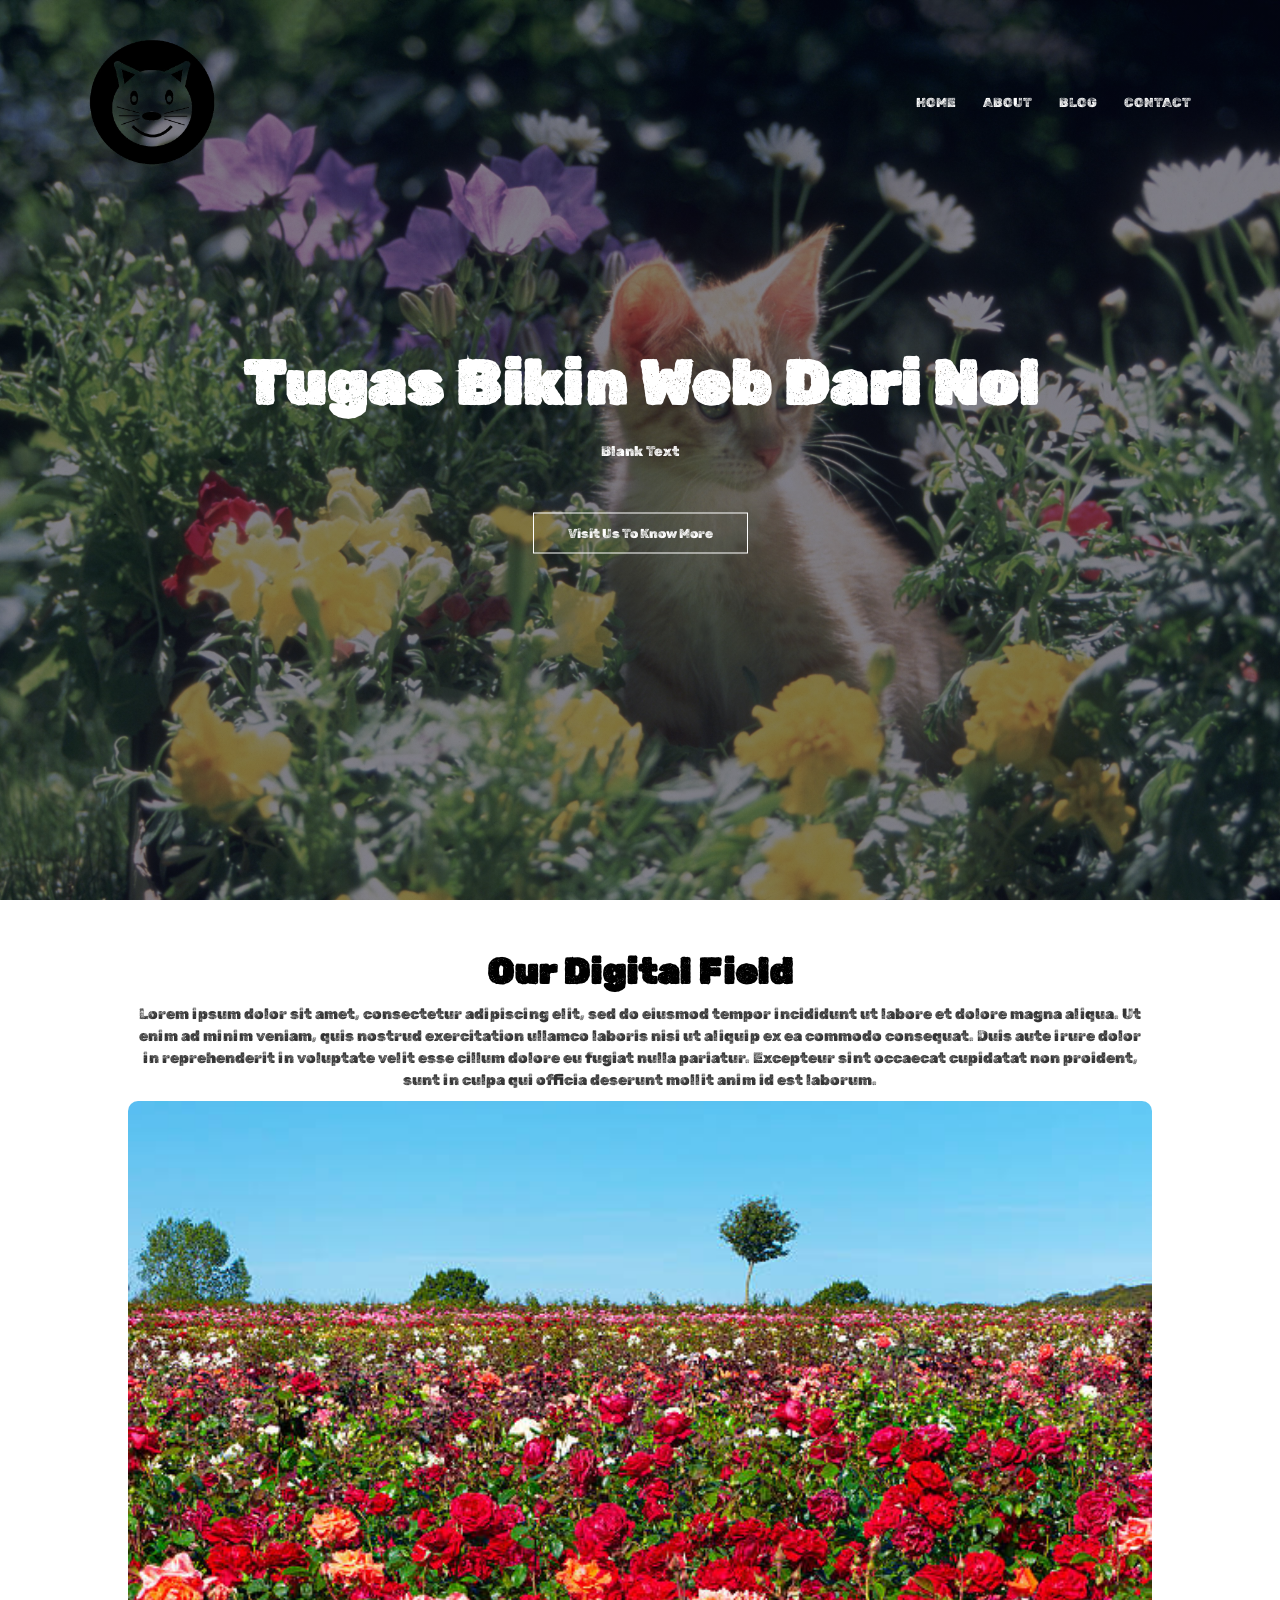
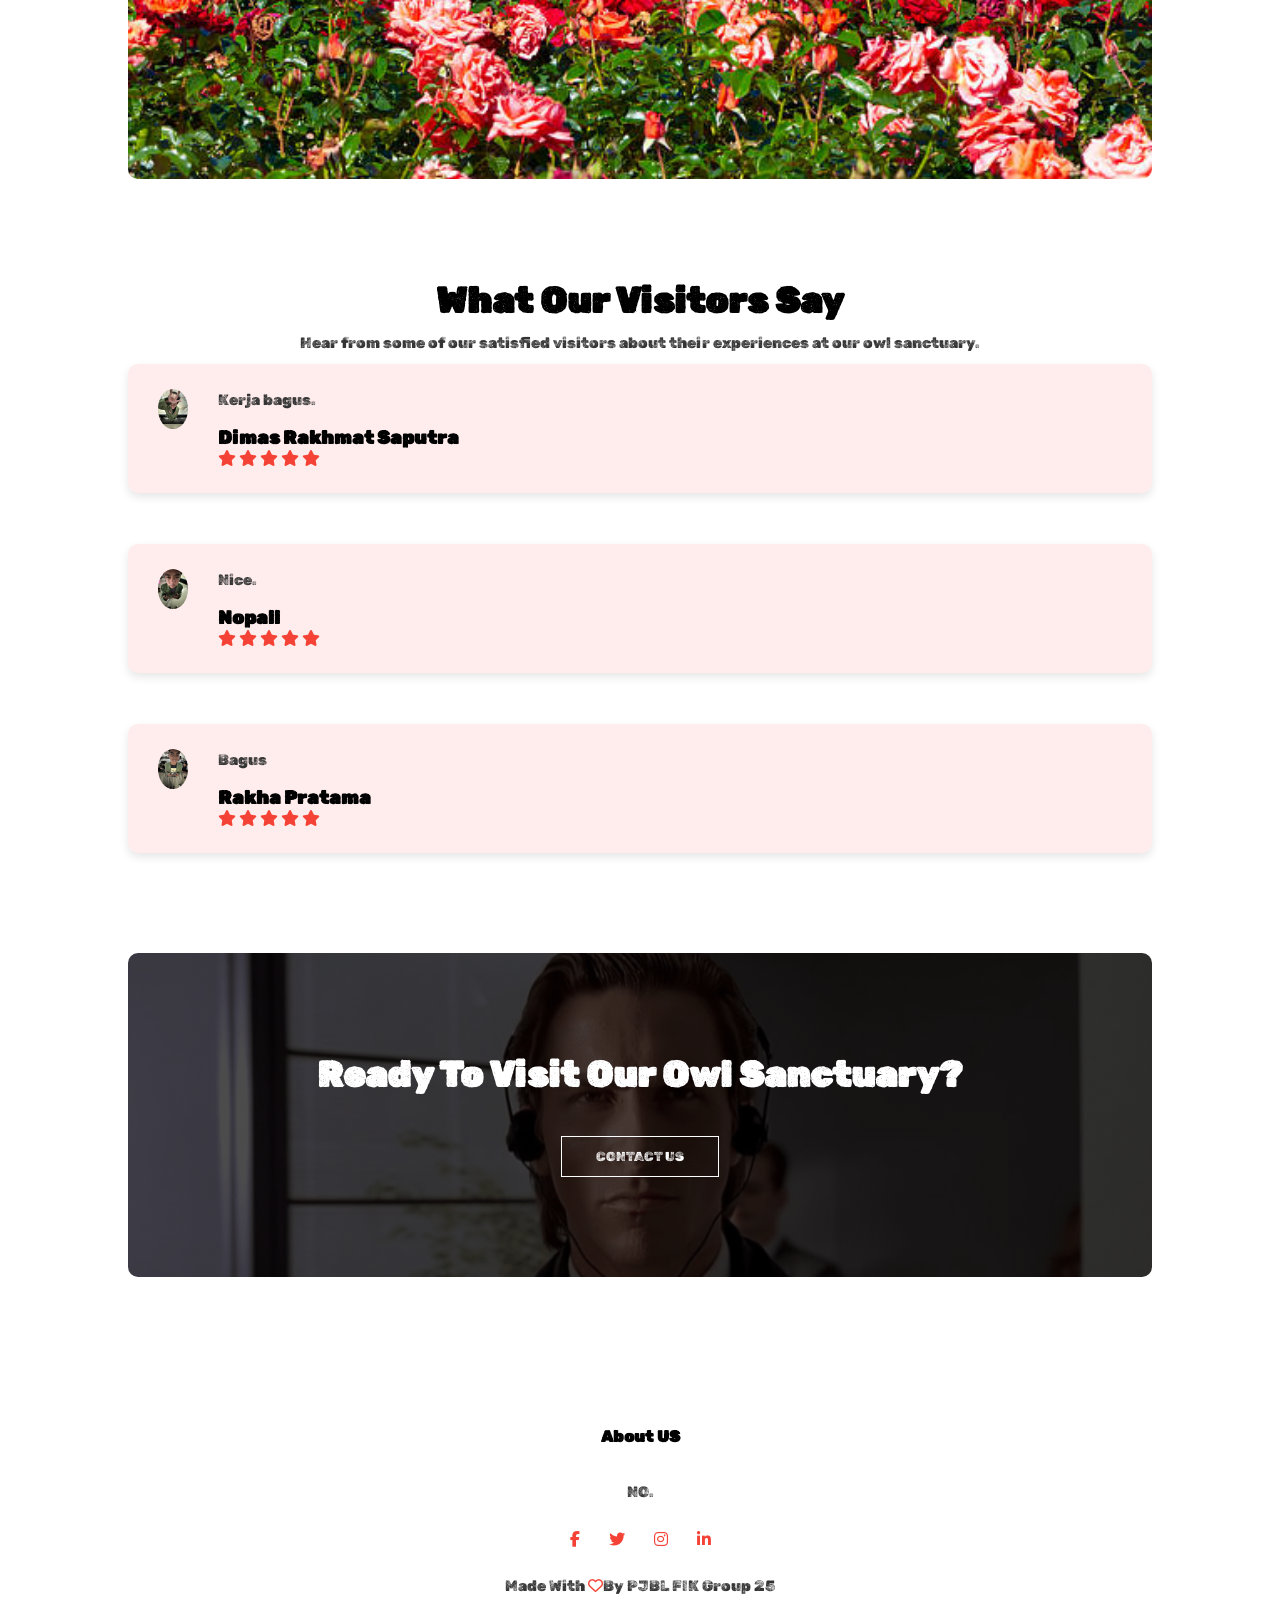
<file: index.html>
<!DOCTYPE html>
<html> 
<head>
    <meta name="viewport" content="width=device-width, initial-scale=1.0">
    <title>Web PJBL</title>
    <link rel="stylesheet" href="style.css">
    <link rel="preconnect" href="https://fonts.gstatic.com" crossorigin>
<link href="https://fonts.googleapis.com/css2?family=Rubik+Dirt&display=swap" rel="stylesheet">
<link rel="stylesheet" href="https://cdnjs.cloudflare.com/ajax/libs/font-awesome/6.6.0/css/all.min.css">
</head>
<body>
    <section class="header">
        <nav>
            <a href="index.html"><img src="image/Logokucing.png"></a>
            <div class="nav-links" id="navLinks">
                <i class="fa-solid fa-xmark" onclick="hideMenu()"></i>
                <ul>
                    <li><a href="index.html">HOME</a></li>
                    <li><a href="about.html">ABOUT</a></li>
                    <li><a href="Blog.html">BLOG</a></li>
                    <li><a href="contact.html">CONTACT</a></li>
                </ul>
            </div>
            <i class="fa-solid fa-bars" onclick="showMenu()"></i>
        </nav>

    <div class="text-box">
        <h1>Tugas Bikin Web Dari Nol</h1>
        <p> Blank Text
        </p>
        <a href="" class="hero-btn">Visit Us To Know More</a>
    </div>

    </section>

    <section class="CourseHeader">
        <h1> Our Digital Field</h1>
        <p> Lorem ipsum dolor sit amet, consectetur adipiscing elit, sed do eiusmod tempor incididunt ut labore et dolore magna aliqua. Ut enim ad minim veniam, quis nostrud exercitation ullamco laboris nisi ut aliquip ex ea commodo consequat. Duis aute irure dolor in reprehenderit in voluptate velit esse cillum dolore eu fugiat nulla pariatur. Excepteur sint occaecat cupidatat non proident, sunt in culpa qui officia deserunt mollit anim id est laborum.</p>

        <div class="row">
            <div class="CourseHeader-col">
                <img src="image/rosefield.jpg">
            </div>
        </div>
    </section>

     <!--- Testimony--->
     <section class="Testimony">
        <h1> What Our Visitors Say</h1>
        <p> Hear from some of our satisfied visitors about their experiences at our owl sanctuary.</p>

        <div class="row">
            <div class="Testimony-col">
                <img src="image/Visitor1.jpeg">
                <div>
                    <p>Kerja bagus.</p>
                    <h3>Dimas Rakhmat Saputra</h3>
                    <i class="fa fa-star"></i>
                    <i class="fa fa-star"></i>
                    <i class="fa fa-star"></i>
                    <i class="fa fa-star"></i>
                    <i class="fa fa-star"></i>
                </div>
            </div>
            <div class="Testimony-col">
                <img src="image/Visitor2.jpeg">
                <div>
                    <p>Nice.</p>
                    <h3>Nopall</h3>
                    <i class="fa fa-star"></i>
                    <i class="fa fa-star"></i>
                    <i class="fa fa-star"></i>
                    <i class="fa fa-star"></i>
                    <i class="fa fa-star"></i>
                </div>
            </div>
            <div class="Testimony-col">
                <img src="image/Visitor3.jpeg">
                <div>
                    <p>Bagus</p>
                    <h3>Rakha Pratama</h3>
                    <i class="fa fa-star"></i>
                    <i class="fa fa-star"></i>
                    <i class="fa fa-star"></i>
                    <i class="fa fa-star"></i>
                    <i class="fa fa-star"></i>
                </div>
            </div>
        </div>
     </section>

     <!--- Call To Action --->

     <section class="cta">
        <h1> Ready To Visit Our Owl Sanctuary?</h1>
        <a href="" class="hero-btn">CONTACT US</a> 
     </section>

     <!--- Footer --->

     <section class="footer">
        <h4>About US</h4>
        <p> NO.</p>
        <div class="icons">
            <i class="fa-brands fa-facebook-f"></i>
            <i class="fa-brands fa-twitter"></i>
            <i class="fa-brands fa-instagram"></i>
            <i class="fa-brands fa-linkedin-in"></i>
        </div>
        <p>Made With <i class="fa-regular fa-heart"></i>By PJBL FIK Group 25</p>
     </section>
    <!-- JavaScript for Toggle Menu -->
<script>

    var navLinks = document.getElementById("navLinks");
    function showMenu(){
        navLinks.style.right = "0";
    }
    function hideMenu(){
        navLinks.style.right = "-200px";
    }

</script>

</body>
</html>
</file>
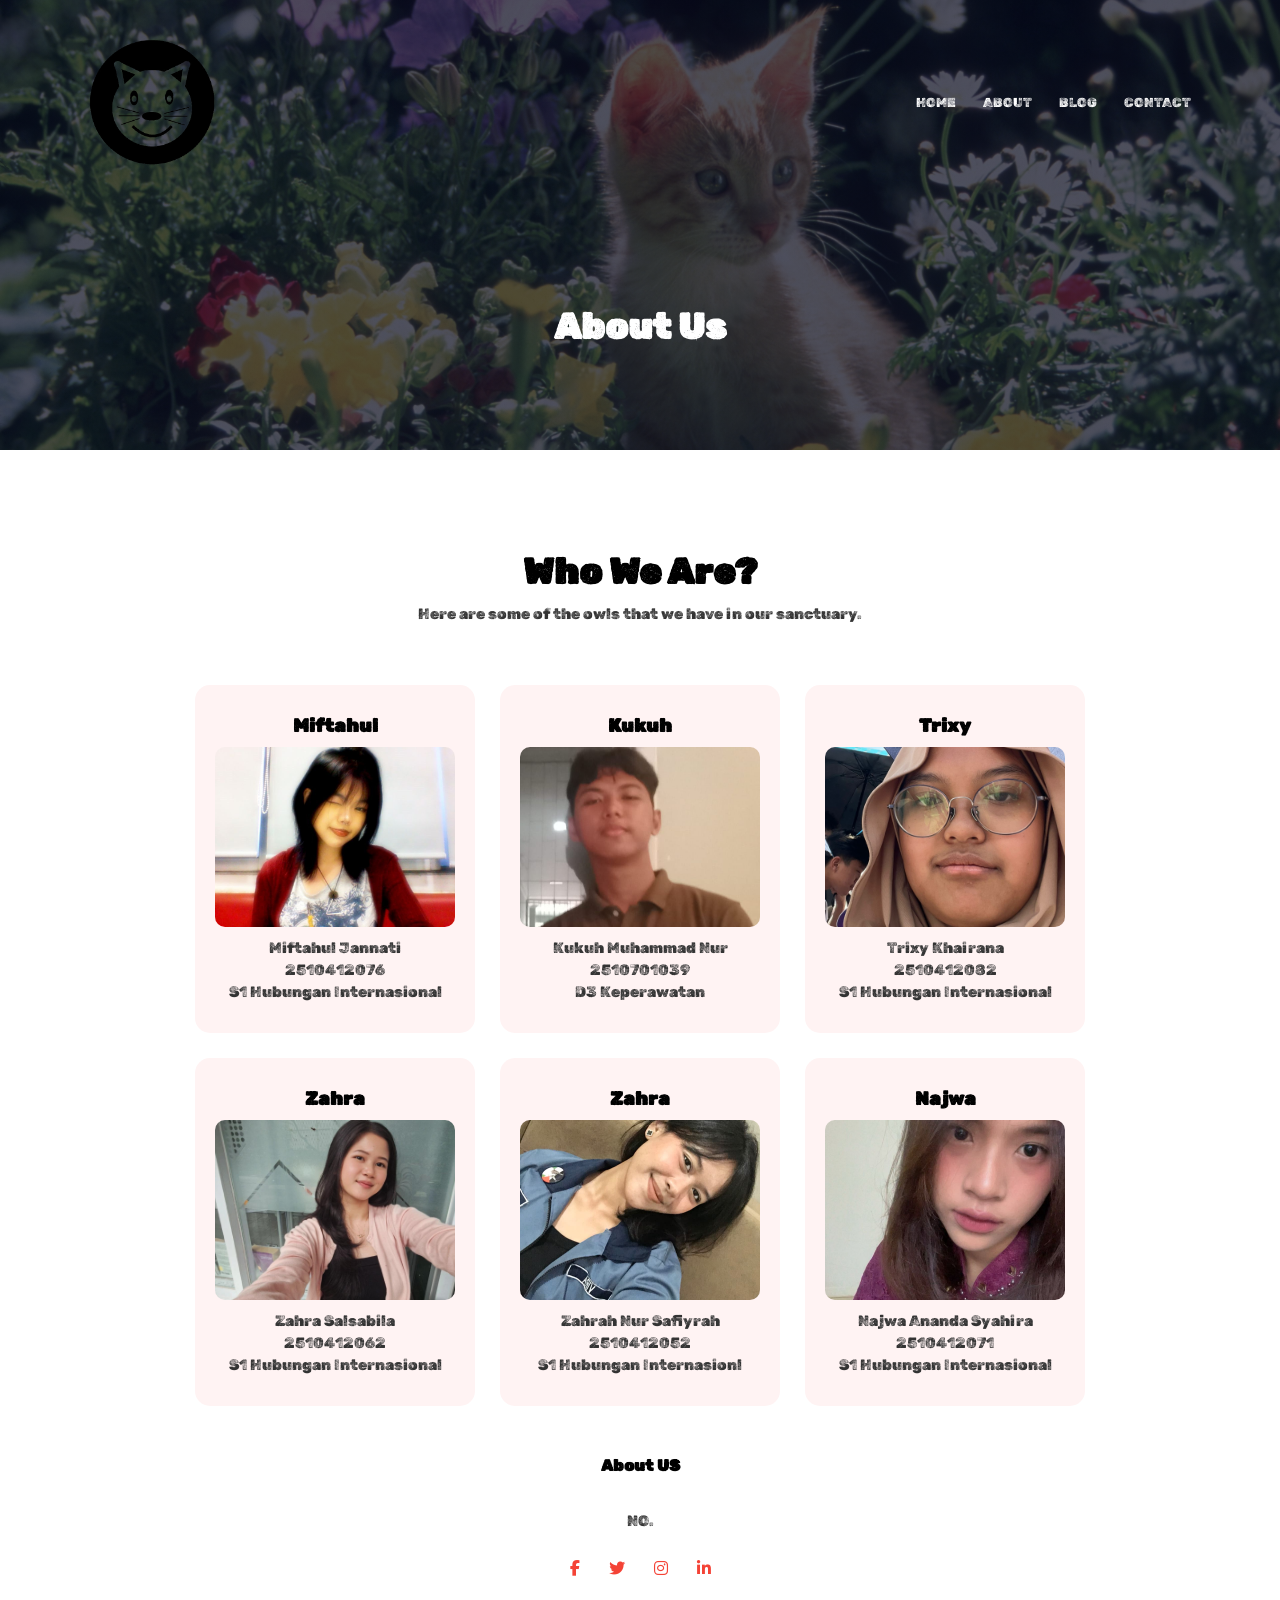
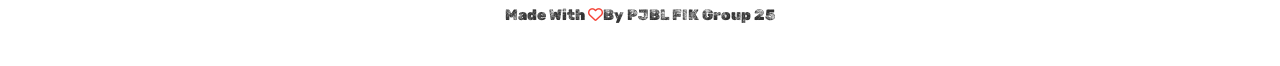
<file: about.html>
<!DOCTYPE html>
<html> 
<head>
    <meta name="viewport" content="width=device-width, initial-scale=1.0">
    <title>Web PJBL</title>
    <link rel="stylesheet" href="style.css">
    <link rel="preconnect" href="https://fonts.gstatic.com" crossorigin>
<link href="https://fonts.googleapis.com/css2?family=Rubik+Dirt&display=swap" rel="stylesheet">
<link rel="stylesheet" href="https://cdnjs.cloudflare.com/ajax/libs/font-awesome/6.6.0/css/all.min.css">
</head>
<body>
    <section class="sub-header">
        <nav>
            <a href="index.html"><img src="image/Logokucing.png"></a>
            <div class="nav-links" id="navLinks">
                <i class="fa-solid fa-xmark" onclick="hideMenu()"></i>
                <ul>
                    <li><a href="index.html">HOME</a></li>
                    <li><a href="about.html">ABOUT</a></li>
                    <li><a href="Blog.html">BLOG</a></li>
                    <li><a href="contact.html">CONTACT</a></li>
                </ul>
            </div>
            <i class="fa-solid fa-bars" onclick="showMenu()"></i>
        </nav>
        <h1>About Us</h1>
    </section>

    <!--- About Us --->
    <section class="AboutUs">
        <h1>Who We Are?</h1>
        <p> Here are some of the owls that we have in our sanctuary.</p>

        <div class="about-row">
            <div class="AboutUs-col">
                <h3>Miftahul</h3>
                <img src="image/miftahul_jannati.jpg">
                <p>Miftahul Jannati <br>2510412076 <br>S1 Hubungan Internasional</p>
                </div>

            <div class="AboutUs-col">
                <h3>Kukuh</h3>
                <img src="image/Kukuh_muhammad_nur.jpg">
                <p>Kukuh Muhammad Nur <br>2510701039<br>D3 Keperawatan</p>
                </div>

            <div class="AboutUs-col">
                <h3>Trixy</h3>
                <img src="image/Trixy_khairana.jpg">
                <p>Trixy Khairana<br>2510412082<br>S1 Hubungan Internasional</p>
                </div>

            <div class="AboutUs-col">
                <h3>Zahra</h3>
                <img src="image/Zahra_salsabila.jpg">
                <p>Zahra Salsabila<br>2510412062<br>S1 Hubungan Internasional</p>
                </div>

            <div class="AboutUs-col">
                <h3>Zahra</h3>
                <img src="image/Zahrah_nur_safiyrah.jpg">
                <p>Zahrah Nur Safiyrah<br>2510412052<br>S1 Hubungan Internasionl</p>
                </div>

            <div class="AboutUs-col">
                <h3>Najwa</h3>
                <img src="image/Najwa_ananda_syahira.jpg">
                <p>Najwa Ananda Syahira<br>2510412071<br>S1 Hubungan Internasional </p>
                </div>
     </section> 

     <!--- Footer --->

     <section class="footer">
        <h4>About US</h4>
        <p> NO.</p>
        <div class="icons">
            <i class="fa-brands fa-facebook-f"></i>
            <i class="fa-brands fa-twitter"></i>
            <i class="fa-brands fa-instagram"></i>
            <i class="fa-brands fa-linkedin-in"></i>
        </div>
        <p>Made With <i class="fa-regular fa-heart"></i>By PJBL FIK Group 25</p>
     </section>
    <!-- JavaScript for Toggle Menu -->
<script>

    var navLinks = document.getElementById("navLinks");
    function showMenu(){
        navLinks.style.right = "0";
    }
    function hideMenu(){
        navLinks.style.right = "-200px";
    }

</script>

</body>
</html>
</file>
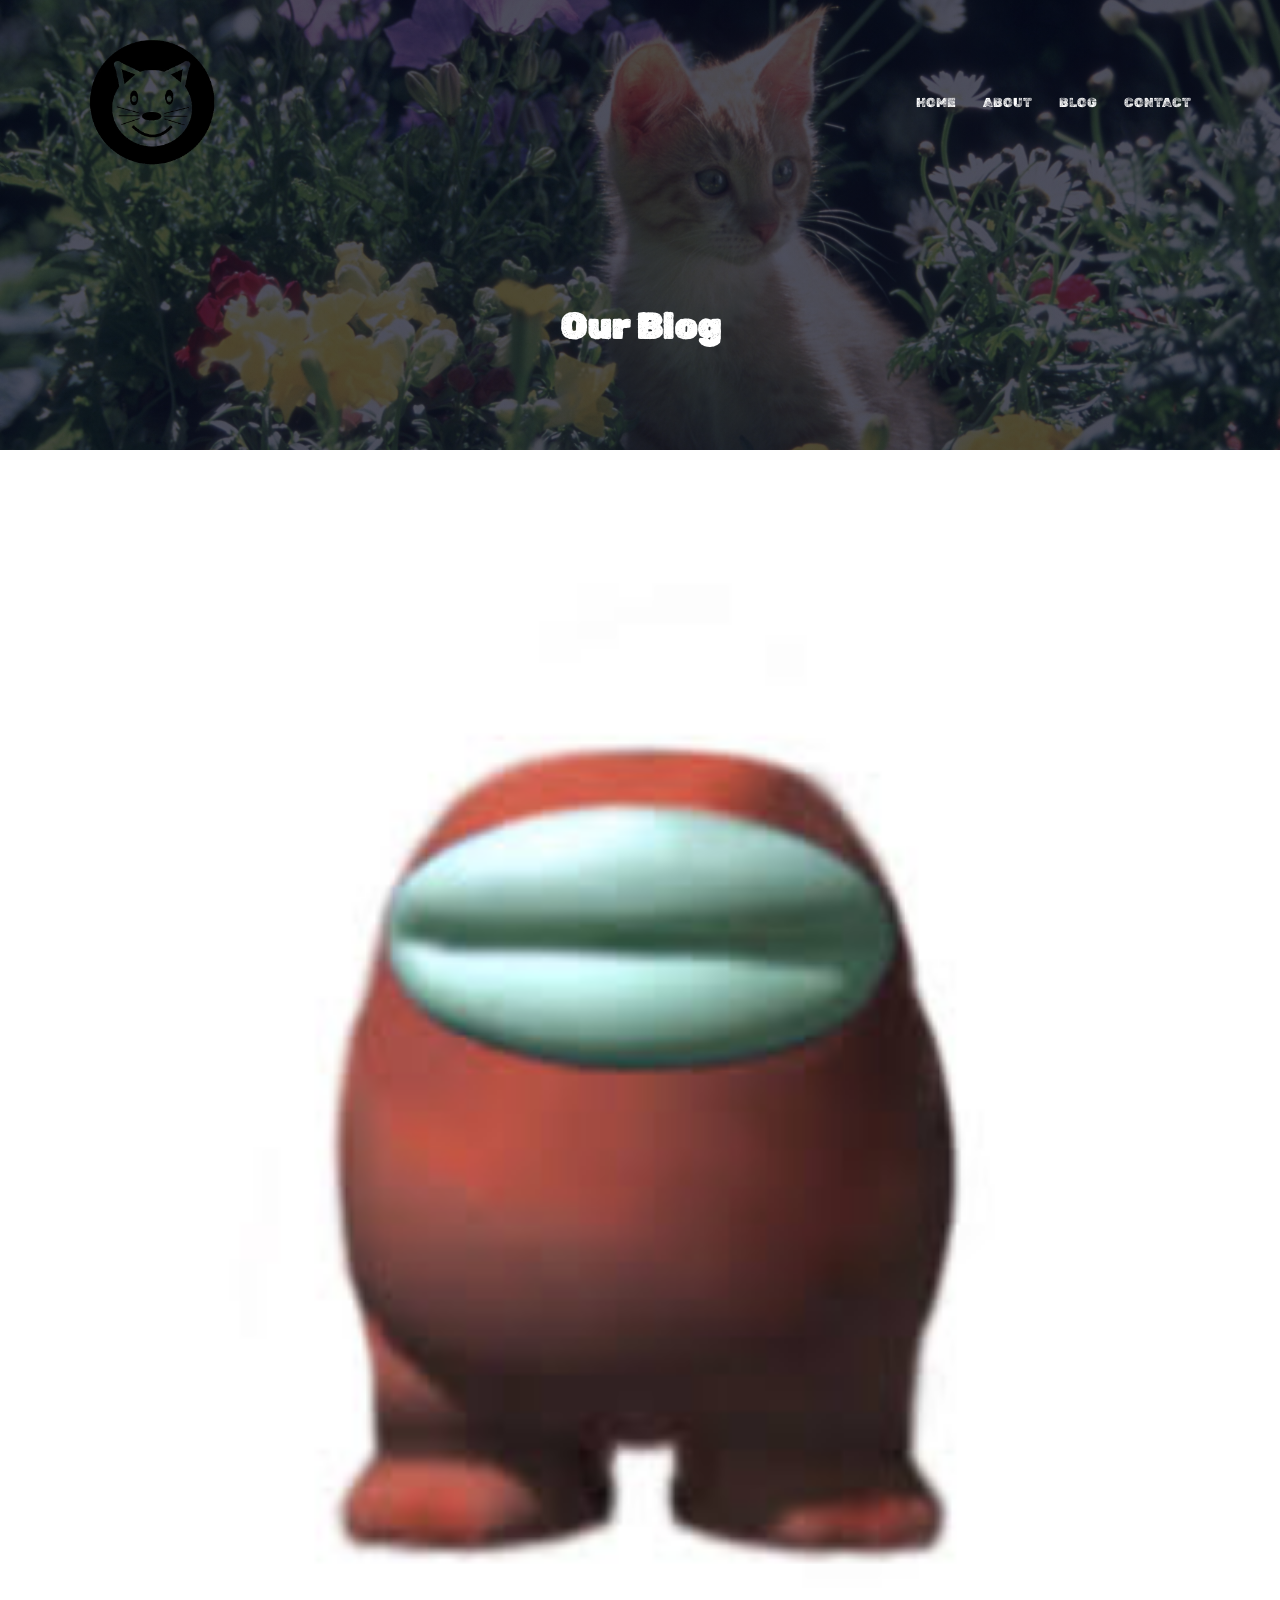
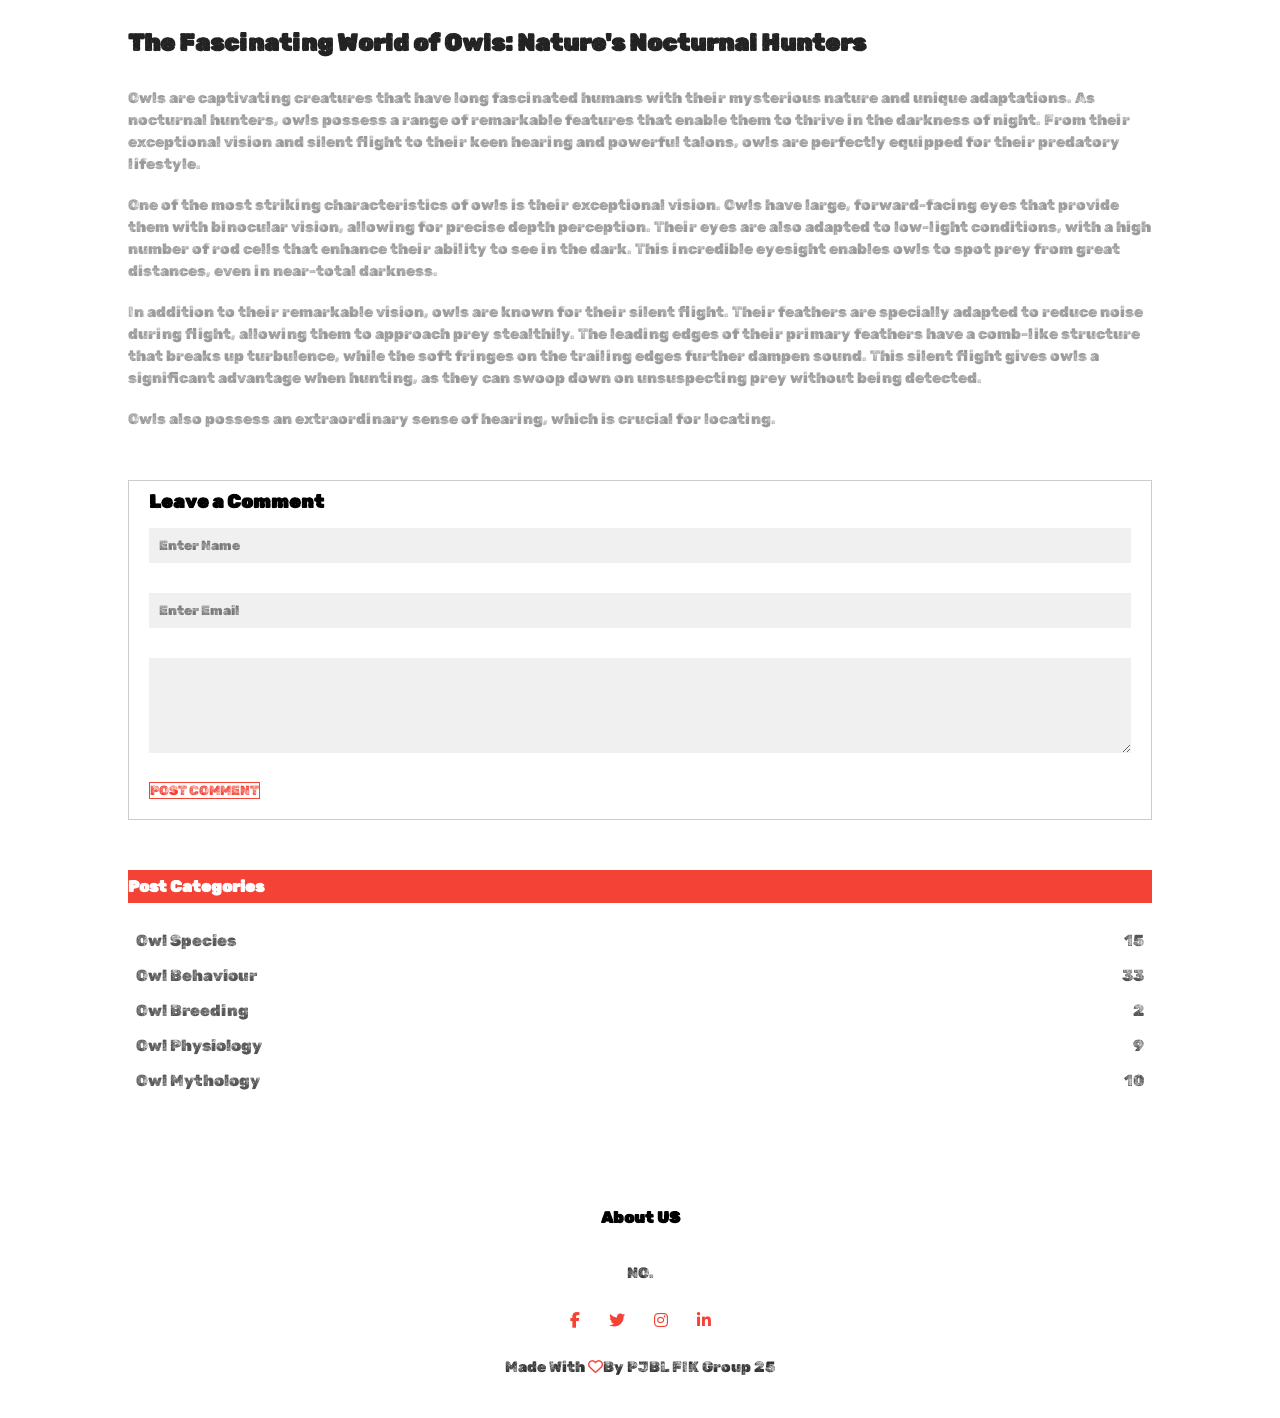
<file: Blog.html>
<!DOCTYPE html>
<html> 
<head>
    <meta name="viewport" content="width=device-width, initial-scale=1.0">
    <title>Web PJBL</title>
    <link rel="stylesheet" href="style.css">
    <link rel="preconnect" href="https://fonts.gstatic.com" crossorigin>
<link href="https://fonts.googleapis.com/css2?family=Rubik+Dirt&display=swap" rel="stylesheet">
<link rel="stylesheet" href="https://cdnjs.cloudflare.com/ajax/libs/font-awesome/6.6.0/css/all.min.css">
</head>
<body>
    <section class="sub-header">
        <nav>
            <a href="index.html"><img src="image/Logokucing.png"></a>
            <div class="nav-links" id="navLinks">
                <i class="fa-solid fa-xmark" onclick="hideMenu()"></i>
                <ul>
                    <li><a href="index.html">HOME</a></li>
                    <li><a href="about.html">ABOUT</a></li>
                    <li><a href="Blog.html">BLOG</a></li>
                    <li><a href="contact.html">CONTACT</a></li>
                </ul>
            </div>
            <i class="fa-solid fa-bars" onclick="showMenu()"></i>
        </nav>
        <h1> Our Blog</h1>
    </section>

    <!--- Blog Page Content --->
    <section class="blog-content">
        <div class="blog-row">
            <div class="blog-left">
                <img src="image/yapper.jpg">
                <h2> The Fascinating World of Owls: Nature's Nocturnal Hunters</h2>
                <p> Owls are captivating creatures that have long fascinated humans with their mysterious nature and unique adaptations. As nocturnal hunters, owls possess a range of remarkable features that enable them to thrive in the darkness of night. From their exceptional vision and silent flight to their keen hearing and powerful talons, owls are perfectly equipped for their predatory lifestyle.</p>
                <br>
                <p> One of the most striking characteristics of owls is their exceptional vision. Owls have large, forward-facing eyes that provide them with binocular vision, allowing for precise depth perception. Their eyes are also adapted to low-light conditions, with a high number of rod cells that enhance their ability to see in the dark. This incredible eyesight enables owls to spot prey from great distances, even in near-total darkness.</p>
                <br>
                <p> In addition to their remarkable vision, owls are known for their silent flight. Their feathers are specially adapted to reduce noise during flight, allowing them to approach prey stealthily. The leading edges of their primary feathers have a comb-like structure that breaks up turbulence, while the soft fringes on the trailing edges further dampen sound. This silent flight gives owls a significant advantage when hunting, as they can swoop down on unsuspecting prey without being detected.</p>
                <br>
                <p> Owls also possess an extraordinary sense of hearing, which is crucial for locating.</p>

                <div class="comment-box">
                    <h3>Leave a Comment</h3>

                    <form class="comment-form">
                        <input type="text" placeholder="Enter Name">
                        <input type="email" placeholder="Enter Email">
                        <textarea rows="5" placeholder="Your comment">
                        </textarea>
                        <button type="submit" class="hero-brn red-btn">POST COMMENT</button>
                    </form>
                </div>
            </div>
            <div class="blog-right">
                <h3>Post Categories</h3>
                <div>
                    <span>Owl Species</span>
                    <span>15</span>
                </div>
                <div>
                    <span>Owl Behaviour</span>
                    <span>33</span>
                </div>
                <div>
                    <span>Owl Breeding</span>
                    <span>2</span>
                </div>
                <div>
                    <span>Owl Physiology</span>
                    <span>9</span>
                </div>
                <div>
                    <span>Owl Mythology</span>
                    <span>10</span>
                </div>
            </div>
    </section>


     <!--- Footer --->

     <section class="footer">
        <h4>About US</h4>
        <p> NO.</p>
        <div class="icons">
            <i class="fa-brands fa-facebook-f"></i>
            <i class="fa-brands fa-twitter"></i>
            <i class="fa-brands fa-instagram"></i>
            <i class="fa-brands fa-linkedin-in"></i>
        </div>
        <p>Made With <i class="fa-regular fa-heart"></i>By PJBL FIK Group 25</p>
     </section>
    <!-- JavaScript for Toggle Menu -->
<script>

    var navLinks = document.getElementById("navLinks");
    function showMenu(){
        navLinks.style.right = "0";
    }
    function hideMenu(){
        navLinks.style.right = "-200px";
    }

</script>

</body>
</html>
</file>
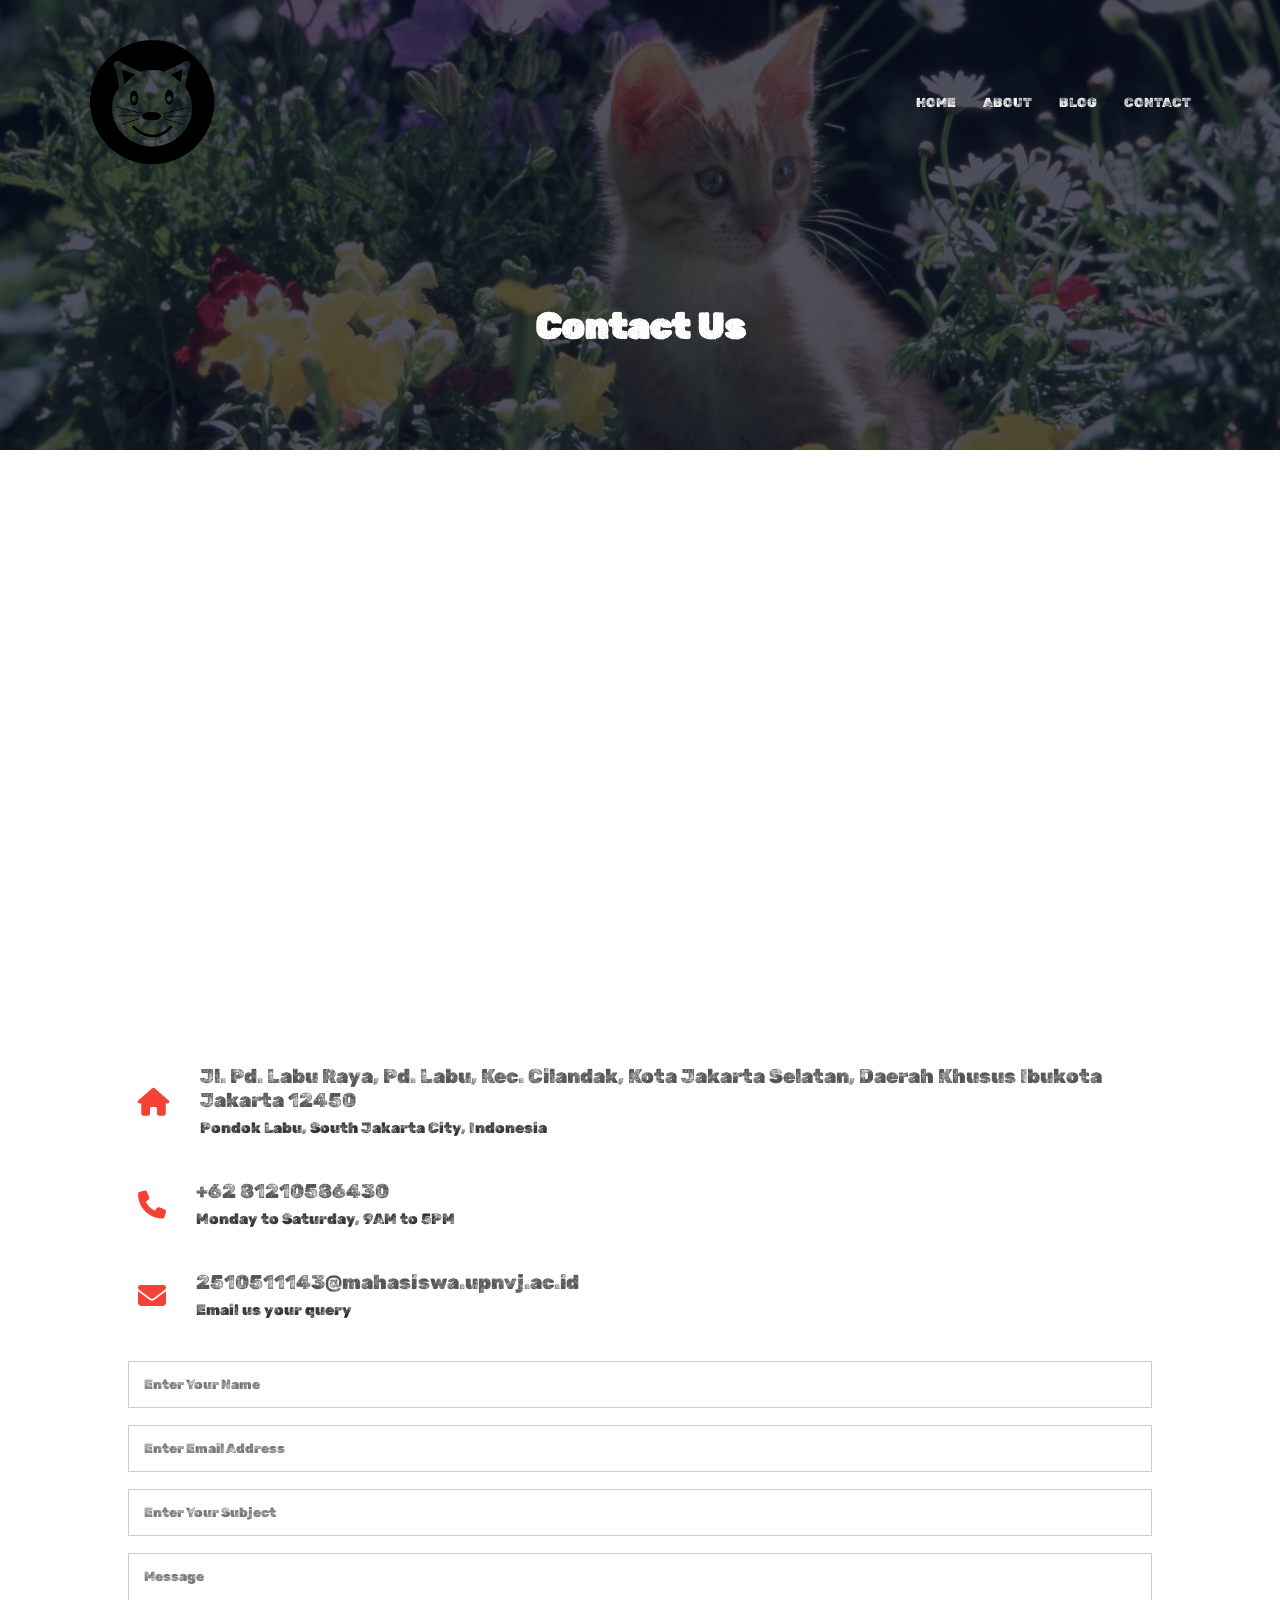
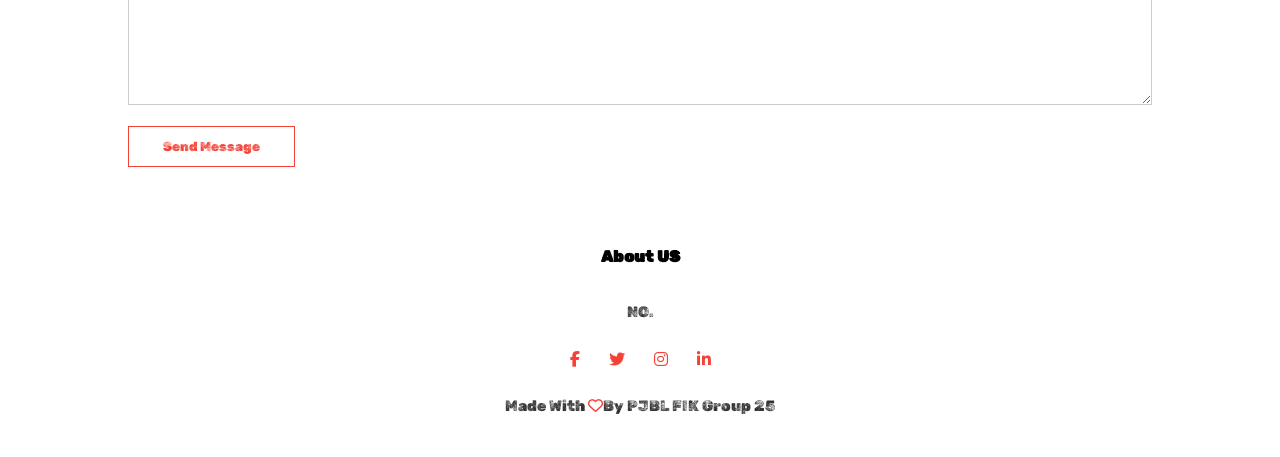
<file: contact.html>
<!DOCTYPE html>
<html> 
<head>
    <meta name="viewport" content="width=device-width, initial-scale=1.0">
    <title>Web PJBL</title>
    <link rel="stylesheet" href="style.css">
    <link rel="preconnect" href="https://fonts.gstatic.com" crossorigin>
<link href="https://fonts.googleapis.com/css2?family=Rubik+Dirt&display=swap" rel="stylesheet">
<link rel="stylesheet" href="https://cdnjs.cloudflare.com/ajax/libs/font-awesome/6.6.0/css/all.min.css">
</head>
<body>
    <section class="sub-header">
        <nav>
            <a href="index.html"><img src="image/Logokucing.png"></a>
            <div class="nav-links" id="navLinks">
                <i class="fa-solid fa-xmark" onclick="hideMenu()"></i>
                <ul>
                    <li><a href="index.html">HOME</a></li>
                    <li><a href="about.html">ABOUT</a></li>
                    <li><a href="Blog.html">BLOG</a></li>
                    <li><a href="contact.html">CONTACT</a></li>
                </ul>
            </div>
            <i class="fa-solid fa-bars" onclick="showMenu()"></i>
        </nav>
        <h1>Contact Us</h1>
    </section>

    <!--- Contact Us --->
    <section class="location">
        <iframe src="https://www.google.com/maps/embed?pb=!1m18!1m12!1m3!1d1120.871999420128!2d106.7941658229582!3d-6.316528273670332!2m3!1f0!2f0!3f0!3m2!1i1024!2i768!4f13.1!3m3!1m2!1s0x2e69ee3e065d4f6b%3A0xe176f81a31564166!2sUniversitas%20Pembangunan%20Nasional%20%22Veteran%22%20Jakarta!5e0!3m2!1sid!2sid!4v1762488199447!5m2!1sid!2sid" width="600" height="450" style="border:0;" allowfullscreen="" loading="lazy" referrerpolicy="no-referrer-when-downgrade"></iframe>
    </section>

    <section>
        <div class="contact-us">
            <div class="contact-row">
                <div class="contact-col">
                <div>
                    <i class="fa-solid fa-home"></i>
                    <span>
                        <h5>Jl. Pd. Labu Raya, Pd. Labu, Kec. Cilandak, Kota Jakarta Selatan, Daerah Khusus Ibukota Jakarta 12450</h5>
                        <p>Pondok Labu, South Jakarta City, Indonesia</P>
                    </span>
                </div>
                <div>
                    <i class="fa-solid fa-phone"></i>
                        <span>
                            <h5>+62 81210586430</h5>
                            <p>Monday to Saturday, 9AM to 5PM</P>
                        </span>
                </div>
                <div>
                    <i class="fa-solid fa-envelope"></i>
                        <span>
                            <h5>2510511143@mahasiswa.upnvj.ac.id</h5>
                            <p>Email us your query</P>
                        </span>
                    </div>
                </div>
                <div class="contact-col">
                    <form action="form-hndler.php" method="post">
                        <input type="text" name="name" placeholder="Enter Your Name" required>
                        <input type="email" name="email" placeholder="Enter Email Address" required>
                        <input type="text" name="subject" placeholder="Enter Your Subject" required>
                        <textarea rows="8" name="message" placeholder="Message" required></textarea>
                        <button type="submit" class="hero-btn red-btn">Send Message</button>
                    </form>
                </div>
            </div>
        </div>
    </section>

     <!--- Footer --->

     <section class="footer">
        <h4>About US</h4>
        <p> NO.</p>
        <div class="icons">
            <i class="fa-brands fa-facebook-f"></i>
            <i class="fa-brands fa-twitter"></i>
            <i class="fa-brands fa-instagram"></i>
            <i class="fa-brands fa-linkedin-in"></i>
        </div>
        <p>Made With <i class="fa-regular fa-heart"></i>By PJBL FIK Group 25</p>
     </section>
    <!-- JavaScript for Toggle Menu -->
<script>

    var navLinks = document.getElementById("navLinks");
    function showMenu(){
        navLinks.style.right = "0";
    }
    function hideMenu(){
        navLinks.style.right = "-200px";
    }

</script>

</body>
</html>
</file>
<file: style.css>
*{
    margin: 0;
    padding: 0;
    font-family: 'Rubik Dirt', system-ui;
}
.header{
    min-height: 100vh;
    width: 100%;
    background-image: linear-gradient(rgba(4,9,30,0.5),rgba(4,9,30,0.5)),url(image/Header.jpg);
    background-position: center;
    background-size: cover;
    position: relative;
}
nav{
    display: flex;
    padding: 2% 6%;
    justify-content: space-between;
    align-items: center;
}
nav img{
    width: 150px;
}
.nav-links{
    flex: 1;
    text-align: right;
}
.nav-links ul li{
    list-style: none;
    display: inline-block;
    padding: 8px 12px;
    position: relative;
}
.nav-links ul li a{
    color: #fff;
    text-decoration: none;
    font-size: 13px;
}
.nav-links ul li::after{
    content: '';
    width: 0%;
    height: 2px;
    background: #f44336;
    display: block;
    margin: auto;
    transition: 0.5s;
}
.nav-links ul li:hover::after{
    width: 100%;
}
.text-box{
    width: 90%;
    color: #fff;
    position: absolute;
    top: 50%;
    left: 50%;
    transform: translate(-50%, -50%);
    text-align: center;
}
.text-box h1{
    font-size: 62px;
}
.text-box p{
    margin: 10px 0 40px;
    font-size: 14px;
    color: #fff;
}
.hero-btn{
    display: inline-block;
    text-decoration: none;
    color: #fff;
    border: 1px solid #fff;
    padding: 12px 34px;
    font-size: 13px;
    background: transparent;
    position: relative;
    cursor: pointer;
}
.hero-btn:hover{
    border: 1px solid #f44336;
    background: #f44336;
    transition: 1s;
}

nav .fa-solid{
    display: none;
}

@media(max-width: 700px){
    .text-box h1{
        font-size: 20px;
    }
    .nav-links ul li{
        display: block;
    }
    .nav-links{
        position: fixed;
        background: #f44336;
        height: 100vh;
        width: 200px;
        top: 0;
        right: -200px;
        text-align: left;
        z-index: 2;
        transition: 1s;
        
    }
    nav .fa-solid{
        display: block;
        color: #fff;
        margin: 10px;
        font-size: 22px;
        cursor: pointer;
    }
    .nav-link ul{
        padding: 30px;
    }
}

/* Main Header section */
.CourseHeader{
    width: 80%;
    margin: auto;
    text-align: center;
    padding-top: 50px;

}
.CourseHeader-col img{
    width: 100%;
    height: auto;
    border-radius: 10px;
    display: block;
    object-fit: cover;
}
.CourseHeader-col{
    position: relative;
    overflow: hidden;
}

/* Call To Action */
.cta{
    margin: 100px auto;
    width: 80%;
    background-image: linear-gradient(rgba(0,0,0,0.7),rgba(0,0,0,0.7)),url(image/Contact.png);
    background-position: center;
    background-size: cover;
    border-radius: 10px;
    text-align: center;
    padding: 100px 0;

}
.cta h1{
    color: #fff;
    margin-bottom: 40px;
    padding: 0;
}
@media(max-width: 700px){
    .cta h1{
        font-size: 24px;
    }
}

/* Footer */
.footer{
    width: 100%;
    text-align: center;
    padding: 30px 0;
}
.footer h4{
    margin-bottom: 25px;
    margin-top: 20px;
    font-weight: 600;
}
.icons i {
    color: #f44336;
    margin: 0 13px;
    cursor: pointer;
    padding: 18px 0;
}
.fa-regular.fa-heart{
    color: #f44336;
    animation: pulse 1s infinite;
}
@keyframes pulse {
    0%, 100% {transform: scale(1); }
    50% { transform: scale(1.2); }
}

/* Testimony */
.Testimony{
    width: 80%;
    margin: auto;
    padding-top: 100px;
    text-align: center;
}
.Testimony-col{
    flex-basis: 44%;
    border-radius: 10px;
    margin-bottom: 5%;
    box-shadow: 0 4px 10px rgba(0,0,0,0.1);
    text-align: left;
    background: #ffecec;
    padding: 25px;
    cursor: pointer;
    display: flex;
    transition: transform 0.3 ease, box-shadow 0.3s ease;
}
.Testimony-col:hover{
    transform: scale(1.05);
    box-shadow: 0 6px 12px rgba(0,0,0,0.2);
}
.Testimony-col img{
    height: 40px;
    margin-left: 5px;
    margin-right: 30px;
    border-radius: 50%;
}
.Testimony-col h3{
    margin-top: 16px;
    text-align: left;
}
.Testimony-col p{
    padding: 0;
}
.Testimony-col .fa{
    color: #f44336;
}
@media(max-width: 700px){
    .Testimony-col img{
        margin-left: 0px;
        margin-right: 15px;
    }
}

/* Header */
.sub-header{
    height: 50vh;
    width: 100%;
    background-image: linear-gradient(rgba(4,9,30,0.7),rgba(4,9,30,0.7)),url(image/Header.jpg);
    background-position: center;
    background-size: cover;
    text-align: center;
    color: #fff;
}
.sub-header h1{
    margin-top: 100px;
}

.about-us{
    width: 80%;
    margin: auto;
    padding-top: 80px;
    padding-bottom: 50px;
}
.about-col{
    flex-basis: 48%;
    padding: 30px 2px;
}
.about-col img{
    width: 100%; 
}

.about-col h1{
    padding-top: 0;
}
.about-col p{
    padding: 15px 0 25px;
}
.red-btn{
    border: 1px solid #f44336;
    background: transparent;
    color: #f44336;
}
.red-btn:hover{
    color: #fff;
}

/* AboutUs section */
.AboutUs {
  width: 90%;
  margin: auto;
  text-align: center;
  padding-top: 100px;
}
h1 {
  font-size: 36px;
  font-weight: 600;
}
p {
  color: #333;
  font-size: 15px;
  line-height: 22px;
  padding: 10px;
}
.about-row {
  display: grid;
  grid-template-columns: repeat(auto-fit, 280px);   
  gap: 25px;
  justify-content: center;      
  align-items: start;
  margin-top: 50px;
}
.AboutUs-col {
  background: #fff3f3;
  border-radius: 15px;
  padding: 20px;
  box-sizing: border-box;
  text-align: center;
  transition: 0.3s ease-in-out;
  width: 280px;
  max-width: 280px;
  display: flex;
  flex-direction: column;
  align-items: center;
}
.AboutUs-col:hover {
  transform: translateY(-5px);
  box-shadow: 0 10px 20px rgba(0, 0, 0, 0.2);
}
.AboutUs-col img {
  width: 100%;
  height: 180px;
  border-radius: 10px;
  object-fit: cover;
}
.AboutUs-col h3 {
  font-weight: 700;
  margin: 10px 0;
}
@media (max-width: 600px) {
  .AboutUs {
    width: 95%;
    padding-top: 50px;
  }
  h1 {
    font-size: 28px;
  }
  .AboutUs-col {
    padding: 15px;
  }
}

/* Course type */
.Coursetype {
  width: 90%;
  margin: 0 auto;
  text-align: center;
  padding-top: 100px;
}
h1 {
  font-size: 36px;
  font-weight: 600;
}
p {
  color: #333;
  font-size: 15px;
  line-height: 22px;
  padding: 10px;
}
.course-row {
  display: grid;
  grid-template-columns: repeat(auto-fit, minmax(280px, 1fr));
  gap: 25px;
  margin-top: 50px;
}
.Coursetype-col {
  background: #fff3f3;
  border-radius: 15px;
  padding: 20px;
  box-sizing: border-box;
  text-align: center;
  transition: 0.3s ease-in-out;
}
.Coursetype-col:hover {
  transform: translateY(-5px);
  box-shadow: 0 10px 20px rgba(0, 0, 0, 0.2);
}
.Coursetype-col iframe {
  width: 100%;
  height: auto;
  border-radius: 10px;
  object-fit: cover;
}
.Coursetype-col iframe {
  aspect-ratio: 16 / 9;
}
.Coursetype-col h3 {
  font-weight: 700;
  margin: 10px 0;
}
@media (max-width: 600px) {
  .Coursetype {
    width: 95%;
    padding-top: 50px;
  }
  h1 {
    font-size: 28px;
  }
  .Coursetype-col {
    padding: 15px;
  }
}

/*--- Blog Content ---*/
.blog-content{
    width: 80%;
    margin: auto;
    padding: 60px 0;
}
.blog-left{
    flex-basis: 65%;
}
.blog-left img{
    width: 100%;
}
.blog-left h2{
    color: #222;
    font-weight: 600;
    margin: 30px 0;
}
.blog-left p{
    color: #999;
    padding: 0;
}
.blog-right{
    flex-basis: 32%;
}
.blog-right h3{
    background: #f44336;
    color: #fff;
    padding: 7px 0;
    font-size: 16px;
    margin-bottom: 20px;
}
.blog-right div{
    display: flex;
    align-items: center;
    justify-content: space-between;
    color: #555;
    padding: 8px;
    box-sizing: border-box;
}
.comment-box{
    border: 1px solid #ccc;
    margin: 50px 0;
    padding: 10px 20px;
}
.comment-box h3{
    text-align: left;
}
.comment-form input, .comment-form textarea{
    width: 100%;
    padding: 10px;
    margin: 15px 0;
    box-sizing: border-box;
    border: none;
    outline: none;
    background: #f0f0f0;
}
.comment-form button{
    margin: 10px 0;
}
@media(max-width:700px){
    .sub-header h1{
        font-size: 24px;
    }
}

/* Contact Us */
.location{
    width: 80%;
    margin: auto;
    padding: 80px 0;
}
.location iframe{
    width: 100%;
}
.contact-us{
    width: 80%;
    margin: auto; 
}
.contact-col{
    flex-basis: 48%;
    margin-bottom: 30px;
}
.contact-us .row{
    display: flex;
    flex-wrap: wrap;
    justify-content: space-between;
}
.contact-col div{
    display: flex;
    align-items: center;
    margin-bottom: 40px;
}
.contact-col div i{
    font-size: 28px;
    color: #f44336;
    margin: 10px;
    margin-right: 30px;
}
.contact-col div p{
    padding: 0;
}
.contact-col div h5{
    font-size: 20px;
    margin-bottom: 5px;
    color: #555;
    font-weight: 400;
}
.contact-col input, .contact-col textarea{
    width: 100%;
    padding: 15px;
    margin-bottom: 17px;
    outline: none;
    border: 1px solid #ccc;
    box-sizing: border-box;
}
@media (max-width: 768px) {
  .contact-us {
    width: 90%;
    padding: 0 10px;
  }
  .contact-us .row {
    flex-direction: column;
  }
  .contact-col {
    flex-basis: 100%;
  }
  .contact-col div {
    flex-wrap: wrap;
  }
  .contact-col div i {
    margin-right: 15px;
    font-size: 24px;
  }
  .contact-col h5 {
    font-size: 18px;
  }
  .contact-col p {
    font-size: 14px;
  }
  .contact-col input,
  .contact-col textarea {
    font-size: 14px;
  }
}
</file>
